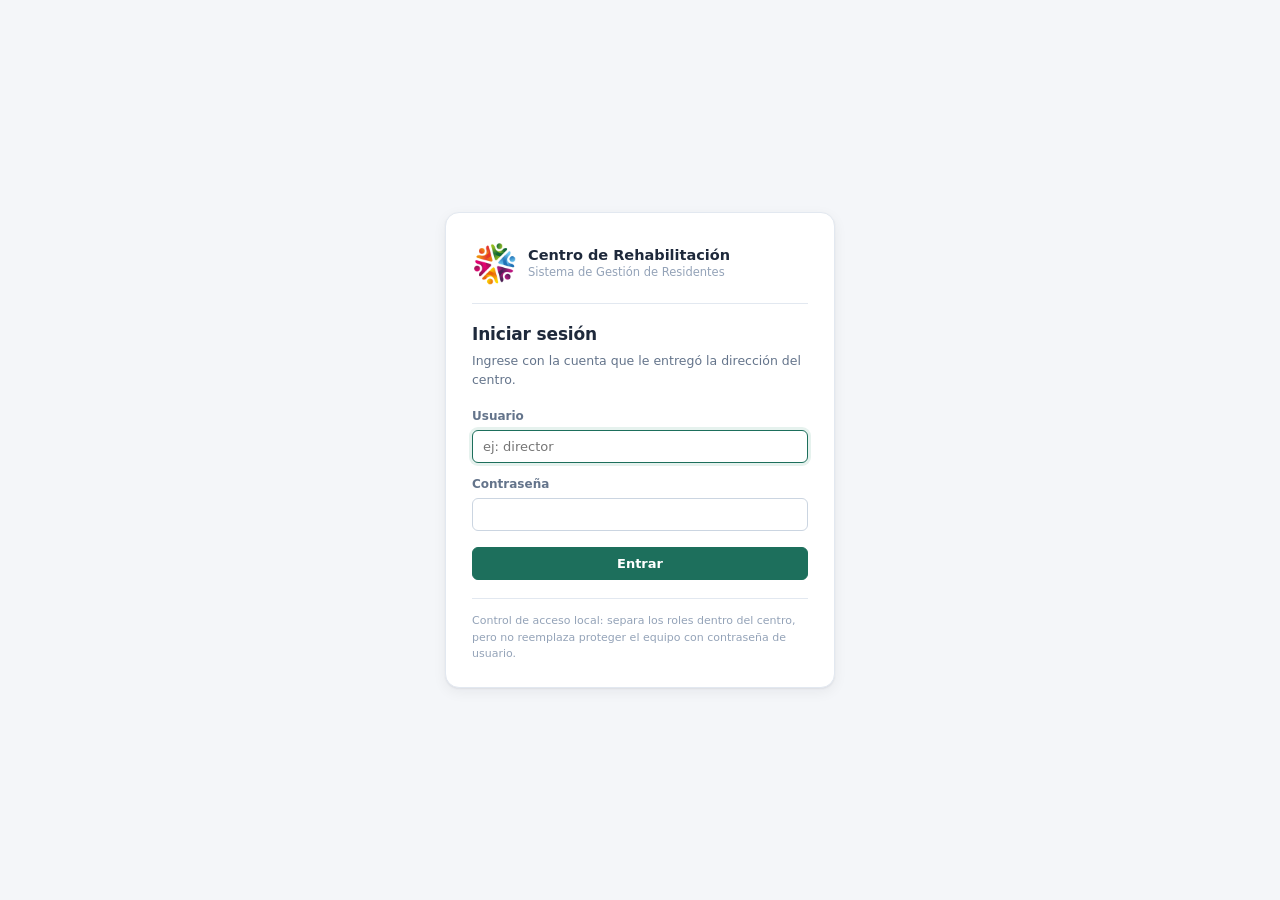
<file: Claude/app/index.html>
<!DOCTYPE html>
<html lang="es">
<head>
  <meta charset="utf-8">
  <meta name="viewport" content="width=device-width, initial-scale=1">
  <title>Gestión de Residentes — Centro de Rehabilitación</title>
  <link rel="stylesheet" href="css/styles.css">
  <link rel="icon" id="favicon" href="data:image/svg+xml,<svg xmlns='http://www.w3.org/2000/svg' viewBox='0 0 100 100'><rect width='100' height='100' rx='22' fill='%231d6f5c'/></svg>">
</head>
<body>

  <!-- Pantalla de acceso: se muestra mientras no hay sesión iniciada -->
  <div id="login-root" hidden></div>

  <div id="app" hidden>

    <!-- ---------- Barra lateral ---------- -->
    <aside class="sidebar">
      <div class="brand">
        <div class="brand-logo"><img id="logo-centro" alt="Logotipo del centro"></div>
        <div style="min-width:0">
          <div class="brand-name" id="nombre-centro">Centro de Rehabilitación</div>
          <div class="brand-sub" id="lema-centro">Gestión de residentes</div>
        </div>
      </div>

      <nav class="nav" id="nav"></nav>

      <div class="sidebar-foot">
        <div id="sesion"></div>
        <div class="sidebar-botones">
          <button class="btn btn-sm btn-ghost" data-action="tema" title="Cambiar tema claro / oscuro">🌓 Tema</button>
          <button class="btn btn-sm btn-ghost" data-action="cerrar-sesion" title="Cerrar sesión">⏻ Salir</button>
        </div>
      </div>
    </aside>

    <!-- ---------- Contenido principal ---------- -->
    <main class="main">
      <header class="topbar">
        <button class="btn btn-ghost btn-icon no-print" data-action="menu"
                id="btn-menu" aria-label="Abrir menú">☰</button>
        <div style="min-width:0">
          <h1 id="titulo">Dashboard</h1>
          <div class="sub" id="subtitulo"></div>
        </div>
        <div class="topbar-actions no-print" id="acciones-vista"></div>
      </header>

      <div class="view" id="vista"></div>
    </main>
  </div>

  <!-- Fondo oscuro que cubre el contenido cuando el menú se abre en móvil -->
  <div id="scrim" data-action="cerrar-menu" hidden></div>

  <div id="modal-root"></div>
  <div id="toast-root"></div>

  <!-- ---------- Scripts (orden relevante) ---------- -->
  <script src="js/logo.js" charset="utf-8"></script>
  <script src="js/version.js" charset="utf-8"></script>
  <script src="js/utils.js" charset="utf-8"></script>
  <script src="js/db.js" charset="utf-8"></script>
  <!-- app.js declara Vistas y Acciones: debe ir antes de los módulos que
       registran entradas en ellos. -->
  <script src="js/app.js" charset="utf-8"></script>
  <script src="js/alertas.js" charset="utf-8"></script>
  <script src="js/auth.js" charset="utf-8"></script>
  <script src="js/nomina.js" charset="utf-8"></script>
  <script src="js/dashboard.js" charset="utf-8"></script>
  <script src="js/residentes.js" charset="utf-8"></script>
  <script src="js/progreso.js" charset="utf-8"></script>
  <script src="js/conducta.js" charset="utf-8"></script>
  <script src="js/salidas.js" charset="utf-8"></script>
  <script src="js/llamadas.js" charset="utf-8"></script>
  <script src="js/tareas.js" charset="utf-8"></script>
  <script src="js/reportes.js" charset="utf-8"></script>
  <script src="js/configuracion.js" charset="utf-8"></script>
</body>
</html>
</file>
<file: Claude/app/css/styles.css>
/* ============================================================
   Centro de Rehabilitación — Sistema de Gestión de Residentes
   Hoja de estilos principal
   ============================================================ */

:root {
  --bg: #f4f6f9;
  --surface: #ffffff;
  --surface-2: #f8fafc;
  --border: #e2e8f0;
  --border-strong: #cbd5e1;
  --text: #1e293b;
  --text-soft: #64748b;
  --text-faint: #94a3b8;

  --primary: #1d6f5c;
  --primary-dark: #145243;
  --primary-soft: #e6f2ee;

  --accent: #2563eb;
  --accent-soft: #e6efff;

  --ok: #15803d;
  --ok-soft: #e7f6ec;
  --warn: #b45309;
  --warn-soft: #fdf3e3;
  --danger: #b91c1c;
  --danger-soft: #fdeaea;
  --info: #0e7490;
  --info-soft: #e2f4f7;
  --purple: #6d28d9;
  --purple-soft: #f0eafd;

  --radius: 10px;
  --radius-sm: 6px;
  --shadow: 0 1px 2px rgba(15, 23, 42, .06), 0 4px 14px rgba(15, 23, 42, .06);
  --shadow-lg: 0 10px 40px rgba(15, 23, 42, .18);
  --sidebar-w: 244px;
  --font: "Segoe UI", system-ui, -apple-system, Roboto, "Helvetica Neue", Arial, sans-serif;
}

[data-theme="dark"] {
  --bg: #0f1720;
  --surface: #172230;
  --surface-2: #1d2a3a;
  --border: #2a3a4d;
  --border-strong: #3b5068;
  --text: #e6edf5;
  --text-soft: #9fb0c4;
  --text-faint: #7488a0;

  --primary: #3fae90;
  --primary-dark: #2f8c73;
  --primary-soft: #16332c;

  --accent: #60a5fa;
  --accent-soft: #17263d;

  --ok: #4ade80;
  --ok-soft: #12301f;
  --warn: #fbbf24;
  --warn-soft: #33260d;
  --danger: #f87171;
  --danger-soft: #3a1919;
  --info: #38bdf8;
  --info-soft: #102c38;
  --purple: #a78bfa;
  --purple-soft: #241a3d;

  --shadow: 0 1px 2px rgba(0, 0, 0, .4), 0 4px 14px rgba(0, 0, 0, .3);
  --shadow-lg: 0 10px 40px rgba(0, 0, 0, .6);
}

* { box-sizing: border-box; }

html, body {
  margin: 0;
  padding: 0;
  height: 100%;
}

body {
  background: var(--bg);
  color: var(--text);
  font-family: var(--font);
  font-size: 14px;
  line-height: 1.5;
  -webkit-font-smoothing: antialiased;
}

a { color: var(--accent); text-decoration: none; }
a:hover { text-decoration: underline; }

h1, h2, h3, h4 { margin: 0; font-weight: 650; letter-spacing: -.01em; }

/* ---------- Layout ---------- */

#app {
  display: flex;
  min-height: 100vh;
}

.sidebar {
  width: var(--sidebar-w);
  flex: 0 0 var(--sidebar-w);
  background: var(--surface);
  border-right: 1px solid var(--border);
  display: flex;
  flex-direction: column;
  position: sticky;
  top: 0;
  height: 100vh;
}

.brand {
  padding: 18px 18px 14px;
  border-bottom: 1px solid var(--border);
  display: flex;
  gap: 11px;
  align-items: center;
}

.brand-logo {
  width: 38px;
  height: 38px;
  flex: 0 0 38px;
  display: grid;
  place-items: center;
}
.brand-logo img {
  width: 100%;
  height: 100%;
  object-fit: contain;
  display: block;
}

.brand-name { font-weight: 650; font-size: 14px; line-height: 1.25; }
.brand-sub { font-size: 11px; color: var(--text-faint); }

.nav { padding: 10px 10px; overflow-y: auto; flex: 1; }
.nav-label {
  font-size: 10.5px;
  text-transform: uppercase;
  letter-spacing: .09em;
  color: var(--text-faint);
  padding: 12px 10px 6px;
  font-weight: 650;
}

.nav-item {
  display: flex;
  align-items: center;
  gap: 10px;
  padding: 8px 10px;
  border-radius: var(--radius-sm);
  color: var(--text-soft);
  font-weight: 500;
  cursor: pointer;
  margin-bottom: 2px;
  border: 0;
  background: none;
  width: 100%;
  text-align: left;
  font-size: 13.5px;
  font-family: inherit;
}
.nav-item:hover { background: var(--surface-2); color: var(--text); text-decoration: none; }
.nav-item.active { background: var(--primary-soft); color: var(--primary-dark); font-weight: 600; }
[data-theme="dark"] .nav-item.active { color: var(--primary); }
.nav-item .ico { width: 17px; text-align: center; font-size: 15px; flex: 0 0 17px; }
.nav-item .badge-count {
  margin-left: auto;
  background: var(--danger);
  color: #fff;
  font-size: 10.5px;
  font-weight: 700;
  padding: 1px 6px;
  border-radius: 999px;
}

.sidebar-foot {
  padding: 10px;
  border-top: 1px solid var(--border);
  display: flex;
  flex-direction: column;
  gap: 8px;
}
.sidebar-botones { display: flex; gap: 8px; }

/* Ficha del usuario conectado */
.sesion-chip {
  display: flex;
  align-items: center;
  gap: 9px;
  width: 100%;
  padding: 7px 8px;
  border: 1px solid var(--border);
  border-radius: var(--radius-sm);
  background: var(--surface-2);
  font-family: inherit;
  text-align: left;
  cursor: pointer;
  min-width: 0;
}
.sesion-chip:hover { border-color: var(--primary); }
.sesion-nombre {
  display: block;
  font-size: 12.5px;
  font-weight: 600;
  color: var(--text);
  overflow: hidden;
  text-overflow: ellipsis;
  white-space: nowrap;
}
.sesion-rol { display: block; font-size: 11px; color: var(--text-faint); }

/* ---------- Pantalla de acceso ---------- */

#login-root {
  min-height: 100vh;
  min-height: 100dvh;
  display: flex;
  align-items: center;
  justify-content: center;
  padding: 24px 16px;
  background: var(--bg);
}
.login-caja {
  width: 100%;
  max-width: 390px;
  background: var(--surface);
  border: 1px solid var(--border);
  border-radius: 14px;
  box-shadow: var(--shadow);
  padding: 28px 26px 24px;
}
.login-marca {
  display: flex;
  align-items: center;
  gap: 12px;
  padding-bottom: 18px;
  margin-bottom: 18px;
  border-bottom: 1px solid var(--border);
}
.login-marca img { width: 44px; height: 44px; object-fit: contain; flex: 0 0 44px; }
.login-centro { font-weight: 650; font-size: 14.5px; line-height: 1.25; }
.login-sub { font-size: 11.5px; color: var(--text-faint); }
.login-caja h2 { font-size: 17px; }
.login-texto { font-size: 12.5px; color: var(--text-soft); margin: 4px 0 18px; }
.login-error {
  margin-top: 14px;
  background: var(--danger-soft);
  border: 1px solid var(--border);
  border-left: 3px solid var(--danger);
  border-radius: var(--radius-sm);
  padding: 9px 12px;
  font-size: 12.5px;
  color: var(--danger);
}
.login-pie {
  margin-top: 18px;
  padding-top: 14px;
  border-top: 1px solid var(--border);
  font-size: 11px;
  color: var(--text-faint);
  line-height: 1.5;
}

.main {
  flex: 1;
  min-width: 0;
  display: flex;
  flex-direction: column;
}

.topbar {
  background: var(--surface);
  border-bottom: 1px solid var(--border);
  padding: 14px 26px;
  display: flex;
  align-items: center;
  gap: 16px;
  position: sticky;
  top: 0;
  z-index: 20;
}
.topbar h1 { font-size: 18px; }
.topbar .sub { font-size: 12.5px; color: var(--text-soft); margin-top: 1px; }
.topbar-actions { margin-left: auto; display: flex; gap: 8px; align-items: center; }

.view { padding: 22px 26px 60px; }

/* Botón hamburguesa y fondo del menú: solo visibles en pantallas pequeñas */
#btn-menu { display: none; }
#scrim {
  position: fixed;
  inset: 0;
  background: rgba(15, 23, 42, .45);
  z-index: 55;
}
[hidden] { display: none !important; }

/* ---------- Buttons ---------- */

.btn {
  display: inline-flex;
  align-items: center;
  gap: 7px;
  padding: 8px 14px;
  border-radius: var(--radius-sm);
  border: 1px solid var(--border-strong);
  background: var(--surface);
  color: var(--text);
  font-size: 13px;
  font-weight: 550;
  font-family: inherit;
  cursor: pointer;
  white-space: nowrap;
  transition: background .12s, border-color .12s;
}
.btn:hover { background: var(--surface-2); text-decoration: none; }
.btn:active { transform: translateY(1px); }
.btn-primary { background: var(--primary); border-color: var(--primary); color: #fff; }
.btn-primary:hover { background: var(--primary-dark); border-color: var(--primary-dark); }
.btn-danger { background: var(--danger); border-color: var(--danger); color: #fff; }
.btn-danger:hover { filter: brightness(.92); background: var(--danger); }
.btn-ghost { border-color: transparent; background: transparent; color: var(--text-soft); }
.btn-ghost:hover { background: var(--surface-2); color: var(--text); }
.btn-sm { padding: 4px 9px; font-size: 12px; border-radius: 5px; }
.btn-icon { padding: 6px 8px; }
.btn:disabled { opacity: .5; cursor: not-allowed; }

/* ---------- Cards ---------- */

.card {
  background: var(--surface);
  border: 1px solid var(--border);
  border-radius: var(--radius);
  box-shadow: var(--shadow);
}
.card-head {
  padding: 14px 18px;
  border-bottom: 1px solid var(--border);
  display: flex;
  align-items: center;
  gap: 12px;
}
.card-head h3 { font-size: 14.5px; }
.card-head .sub { font-size: 12px; color: var(--text-soft); }
.card-head .right { margin-left: auto; display: flex; gap: 8px; align-items: center; }
.card-body { padding: 16px 18px; }
.card-body.tight { padding: 0; }

/* ---------- Grid ---------- */

.grid { display: grid; gap: 16px; }
.g2 { grid-template-columns: repeat(2, minmax(0, 1fr)); }
.g3 { grid-template-columns: repeat(3, minmax(0, 1fr)); }
.g4 { grid-template-columns: repeat(4, minmax(0, 1fr)); }
.g-2-1 { grid-template-columns: 2fr 1fr; }
.g-1-2 { grid-template-columns: 1fr 2fr; }

@media (max-width: 1180px) {
  .g4 { grid-template-columns: repeat(2, minmax(0, 1fr)); }
  .g-2-1, .g-1-2, .g3 { grid-template-columns: 1fr; }
}

/* ---------- Stat tiles ---------- */

.stat {
  background: var(--surface);
  border: 1px solid var(--border);
  border-radius: var(--radius);
  padding: 15px 16px;
  box-shadow: var(--shadow);
  display: flex;
  gap: 13px;
  align-items: flex-start;
}
.stat-ico {
  width: 38px; height: 38px; flex: 0 0 38px;
  border-radius: 9px;
  display: grid; place-items: center;
  font-size: 18px;
  background: var(--primary-soft);
}
.stat-val { font-size: 25px; font-weight: 700; line-height: 1.1; letter-spacing: -.02em; }
.stat-lab { font-size: 12px; color: var(--text-soft); margin-top: 2px; }
.stat-note { font-size: 11px; color: var(--text-faint); margin-top: 3px; }

/* Indicador pulsable: lleva a su sección ya filtrada */
a.stat-link, button.stat-link {
  cursor: pointer;
  color: inherit;
  text-align: left;
  font-family: inherit;
  width: 100%;
  transition: border-color .12s, box-shadow .12s, transform .12s;
}
.stat-link:hover {
  text-decoration: none;
  border-color: var(--primary);
  box-shadow: 0 2px 4px rgba(15, 23, 42, .06), 0 8px 20px rgba(15, 23, 42, .09);
}
.stat-link:active { transform: translateY(1px); }
.stat-link:focus-visible { outline: 2px solid var(--primary); outline-offset: 2px; }
.stat-ir {
  margin-left: auto;
  align-self: center;
  font-size: 20px;
  color: var(--text-faint);
  opacity: 0;
  transition: opacity .12s, transform .12s;
}
.stat-link:hover .stat-ir { opacity: 1; transform: translateX(2px); }

/* ---------- Tables ---------- */

.table-wrap { overflow-x: auto; }
table.tbl {
  width: 100%;
  border-collapse: collapse;
  font-size: 13px;
}
table.tbl th {
  text-align: left;
  padding: 10px 14px;
  font-size: 11px;
  text-transform: uppercase;
  letter-spacing: .06em;
  color: var(--text-faint);
  font-weight: 650;
  border-bottom: 1px solid var(--border);
  background: var(--surface-2);
  white-space: nowrap;
}
table.tbl td {
  padding: 10px 14px;
  border-bottom: 1px solid var(--border);
  vertical-align: middle;
}
table.tbl tbody tr:last-child td { border-bottom: 0; }
table.tbl tbody tr:hover { background: var(--surface-2); }
table.tbl td.actions { text-align: right; white-space: nowrap; }
table.tbl .muted { color: var(--text-soft); }
.row-click { cursor: pointer; }

.empty {
  padding: 44px 20px;
  text-align: center;
  color: var(--text-faint);
}
.empty .big { font-size: 30px; margin-bottom: 8px; opacity: .55; }
.empty p { margin: 4px 0 14px; font-size: 13px; }

/* ---------- Badges / chips ---------- */

.badge {
  display: inline-block;
  padding: 2px 8px;
  border-radius: 999px;
  font-size: 11.5px;
  font-weight: 600;
  line-height: 1.55;
  white-space: nowrap;
}
.b-ok { background: var(--ok-soft); color: var(--ok); }
.b-warn { background: var(--warn-soft); color: var(--warn); }
.b-danger { background: var(--danger-soft); color: var(--danger); }
.b-info { background: var(--info-soft); color: var(--info); }
.b-primary { background: var(--primary-soft); color: var(--primary-dark); }
[data-theme="dark"] .b-primary { color: var(--primary); }
.b-purple { background: var(--purple-soft); color: var(--purple); }
.b-gray { background: var(--surface-2); color: var(--text-soft); border: 1px solid var(--border); }

.dot { display: inline-block; width: 8px; height: 8px; border-radius: 50%; margin-right: 6px; vertical-align: 1px; }

/* ---------- Forms ---------- */

.form-grid { display: grid; grid-template-columns: repeat(12, minmax(0, 1fr)); gap: 13px; }
.field { display: flex; flex-direction: column; gap: 5px; min-width: 0; }
.field > label { font-size: 12px; font-weight: 600; color: var(--text-soft); }
.field .help { font-size: 11px; color: var(--text-faint); }
.req { color: var(--danger); }

input[type="text"], input[type="date"], input[type="time"], input[type="number"],
input[type="search"], input[type="tel"], input[type="email"], input[type="password"],
select, textarea {
  width: 100%;
  padding: 8px 10px;
  border: 1px solid var(--border-strong);
  border-radius: var(--radius-sm);
  background: var(--surface);
  color: var(--text);
  font-family: inherit;
  font-size: 13px;
}
textarea { resize: vertical; min-height: 74px; line-height: 1.5; }
input:focus, select:focus, textarea:focus {
  outline: none;
  border-color: var(--primary);
  box-shadow: 0 0 0 3px var(--primary-soft);
}
input[type="checkbox"] { width: 15px; height: 15px; accent-color: var(--primary); }
.check-row { display: flex; align-items: center; gap: 8px; padding-top: 21px; }
.check-row label { font-size: 13px; font-weight: 500; color: var(--text); }

/* Grupo de casillas para selección múltiple */
.checks {
  display: grid;
  grid-template-columns: repeat(auto-fill, minmax(170px, 1fr));
  gap: 6px 12px;
  border: 1px solid var(--border-strong);
  border-radius: var(--radius-sm);
  padding: 11px 12px;
  background: var(--surface-2);
}
.checks .check {
  display: flex;
  align-items: center;
  gap: 8px;
  font-size: 13px;
  font-weight: 500;
  cursor: pointer;
  padding: 3px 0;
  min-width: 0;
}
.checks .check span { min-width: 0; }
.checks .check:hover { color: var(--primary-dark); }
[data-theme="dark"] .checks .check:hover { color: var(--primary); }

/* Bloque plegable de campos opcionales en los formularios rápidos */
.detalles-opcionales {
  margin-top: 16px;
  border: 1px solid var(--border);
  border-radius: var(--radius-sm);
  background: var(--surface-2);
}
.detalles-opcionales > summary {
  cursor: pointer;
  padding: 10px 13px;
  font-size: 12.5px;
  font-weight: 600;
  color: var(--text-soft);
  list-style: none;
}
.detalles-opcionales > summary::-webkit-details-marker { display: none; }
.detalles-opcionales > summary::before { content: "▸ "; color: var(--text-faint); }
.detalles-opcionales[open] > summary::before { content: "▾ "; }
.detalles-opcionales > summary:hover { color: var(--text); }
.detalles-opcionales[open] > summary { border-bottom: 1px solid var(--border); }
.detalles-opcionales > .form-grid { padding: 14px 13px; }

.toolbar {
  display: flex;
  gap: 9px;
  align-items: center;
  flex-wrap: wrap;
  margin-bottom: 15px;
}
.toolbar .search { position: relative; flex: 1 1 240px; max-width: 340px; }
.toolbar .search input { padding-left: 30px; }
.toolbar .search::before {
  content: "🔍";
  position: absolute;
  left: 9px; top: 50%;
  transform: translateY(-50%);
  font-size: 12px;
  opacity: .55;
}
.toolbar select, .toolbar input[type="date"] { width: auto; min-width: 130px; }
.toolbar .spacer { flex: 1; }

/* ---------- Modal ---------- */

.modal-backdrop {
  position: fixed;
  inset: 0;
  background: rgba(15, 23, 42, .5);
  backdrop-filter: blur(2px);
  display: flex;
  align-items: flex-start;
  justify-content: center;
  padding: 40px 16px;
  overflow-y: auto;
  z-index: 100;
}
.modal {
  background: var(--surface);
  border-radius: 12px;
  box-shadow: var(--shadow-lg);
  width: 100%;
  max-width: 620px;
  border: 1px solid var(--border);
  animation: pop .14s ease-out;
}
.modal.wide { max-width: 900px; }
.modal.narrow { max-width: 430px; }
@keyframes pop { from { opacity: 0; transform: translateY(-8px) scale(.99); } }

.modal-head {
  padding: 16px 20px;
  border-bottom: 1px solid var(--border);
  display: flex;
  align-items: center;
  gap: 12px;
}
.modal-head h3 { font-size: 15.5px; }
.modal-head .sub { font-size: 12px; color: var(--text-soft); margin-top: 1px; }
.modal-body { padding: 20px; max-height: 66vh; overflow-y: auto; }
.modal-foot {
  padding: 13px 20px;
  border-top: 1px solid var(--border);
  display: flex;
  justify-content: flex-end;
  gap: 9px;
  background: var(--surface-2);
  border-radius: 0 0 12px 12px;
}
.modal-foot .left { margin-right: auto; }

/* ---------- Toast ---------- */

#toast-root {
  position: fixed;
  bottom: 20px;
  right: 20px;
  display: flex;
  flex-direction: column;
  gap: 9px;
  z-index: 200;
}
.toast {
  background: var(--surface);
  border: 1px solid var(--border);
  border-left: 4px solid var(--primary);
  border-radius: 8px;
  padding: 11px 16px;
  box-shadow: var(--shadow-lg);
  font-size: 13px;
  max-width: 360px;
  animation: slidein .18s ease-out;
}
.toast.err { border-left-color: var(--danger); }
.toast.warn { border-left-color: var(--warn); }
@keyframes slidein { from { opacity: 0; transform: translateX(20px); } }

/* ---------- Misc pieces ---------- */

.section-title {
  font-size: 12px;
  text-transform: uppercase;
  letter-spacing: .07em;
  color: var(--text-faint);
  font-weight: 650;
  margin: 22px 0 10px;
}

.kv { display: grid; grid-template-columns: 150px 1fr; gap: 7px 14px; font-size: 13px; }
.kv dt { color: var(--text-soft); font-weight: 500; }
.kv dd { margin: 0; font-weight: 500; }

.avatar {
  width: 34px; height: 34px; flex: 0 0 34px;
  border-radius: 50%;
  background: var(--primary-soft);
  color: var(--primary-dark);
  display: grid; place-items: center;
  font-weight: 700; font-size: 12.5px;
}
[data-theme="dark"] .avatar { color: var(--primary); }
.avatar.lg { width: 58px; height: 58px; flex-basis: 58px; font-size: 20px; }
.acciones-rapidas { display: flex; gap: 7px; flex-wrap: wrap; }

.person { display: flex; align-items: center; gap: 10px; }
.person .nm { font-weight: 600; }
.person .mt { font-size: 11.5px; color: var(--text-faint); }

.timeline { position: relative; padding-left: 22px; }
.timeline::before {
  content: "";
  position: absolute;
  left: 5px; top: 4px; bottom: 4px;
  width: 2px;
  background: var(--border);
}
.tl-item { position: relative; padding-bottom: 16px; }
.tl-item::before {
  content: "";
  position: absolute;
  left: -21px; top: 5px;
  width: 10px; height: 10px;
  border-radius: 50%;
  background: var(--primary);
  border: 2px solid var(--surface);
  box-shadow: 0 0 0 2px var(--border);
}
.tl-item.warn::before { background: var(--warn); }
.tl-item.danger::before { background: var(--danger); }
.tl-item.info::before { background: var(--info); }
.tl-item.ok::before { background: var(--ok); }
.tl-date { font-size: 11.5px; color: var(--text-faint); font-weight: 600; }
.tl-body { font-size: 13px; margin-top: 2px; white-space: pre-wrap; }

/* Línea de tiempo de etapas del tratamiento */
.tl-etapas { position: relative; padding-left: 26px; }
.tl-etapas::before {
  content: "";
  position: absolute;
  left: 7px; top: 8px; bottom: 8px;
  width: 2px;
  background: var(--border);
}
.tl-etapa { position: relative; padding: 7px 0; display: flex; gap: 10px; }
.tl-punto {
  position: absolute;
  left: -25px; top: 12px;
  width: 12px; height: 12px;
  border-radius: 50%;
  background: var(--surface);
  border: 2px solid var(--border-strong);
}
.tl-etapa.pasada .tl-punto { background: var(--primary); border-color: var(--primary); }
.tl-etapa.actual .tl-punto {
  background: var(--warn);
  border-color: var(--warn);
  box-shadow: 0 0 0 4px var(--warn-soft);
}
.tl-nombre { font-size: 13px; font-weight: 600; }
.tl-etapa.futura .tl-nombre { color: var(--text-faint); font-weight: 500; }
.tl-etapa.actual .tl-nombre { color: var(--primary-dark); }
[data-theme="dark"] .tl-etapa.actual .tl-nombre { color: var(--primary); }
.tl-detalle { font-size: 11.5px; color: var(--text-soft); }
.tl-etapa.futura .tl-detalle { color: var(--text-faint); }

.bars { display: flex; flex-direction: column; gap: 10px; }
.bar-row { display: grid; grid-template-columns: 130px 1fr 42px; gap: 10px; align-items: center; font-size: 12.5px; }
.bar-track { background: var(--surface-2); border-radius: 999px; height: 9px; overflow: hidden; border: 1px solid var(--border); }
.bar-fill { height: 100%; background: var(--primary); border-radius: 999px; }
.bar-num { text-align: right; font-weight: 650; font-variant-numeric: tabular-nums; }

.alert-item {
  display: flex;
  gap: 11px;
  padding: 11px 14px;
  border-bottom: 1px solid var(--border);
  align-items: flex-start;
}
.alert-item:last-child { border-bottom: 0; }
.alert-item .ai-ico { font-size: 16px; line-height: 1.3; flex: 0 0 auto; }
.alert-item .ai-c { flex: 1 1 0; min-width: 0; }
.alert-item .ai-t { font-weight: 600; font-size: 13px; }
.alert-item .ai-d { font-size: 12px; color: var(--text-soft); margin-top: 1px; }
.alert-item .ai-a { margin-left: auto; }

.tabs { display: flex; gap: 3px; border-bottom: 1px solid var(--border); margin-bottom: 18px; overflow-x: auto; }
.tab {
  padding: 9px 14px;
  border: 0;
  background: none;
  color: var(--text-soft);
  font-family: inherit;
  font-size: 13px;
  font-weight: 550;
  cursor: pointer;
  border-bottom: 2px solid transparent;
  white-space: nowrap;
}
.tab:hover { color: var(--text); }
.tab.active { color: var(--primary-dark); border-bottom-color: var(--primary); font-weight: 650; }
[data-theme="dark"] .tab.active { color: var(--primary); }

.note {
  background: var(--info-soft);
  border: 1px solid var(--border);
  border-left: 3px solid var(--info);
  border-radius: var(--radius-sm);
  padding: 11px 14px;
  font-size: 12.5px;
  color: var(--text);
}
.note.warn { background: var(--warn-soft); border-left-color: var(--warn); }
.note.danger { background: var(--danger-soft); border-left-color: var(--danger); }

.mono { font-family: ui-monospace, Consolas, "Courier New", monospace; font-size: 12px; }
.muted { color: var(--text-soft); }
.faint { color: var(--text-faint); }
.small { font-size: 12px; }
.right { text-align: right; }
.center { text-align: center; }
.nowrap { white-space: nowrap; }
.pre { white-space: pre-wrap; }
.mt0 { margin-top: 0; }
.mb0 { margin-bottom: 0; }
.hidden { display: none !important; }

/* ---------- Reports ---------- */

.report {
  background: var(--surface);
  border: 1px solid var(--border);
  border-radius: var(--radius);
  padding: 34px 40px;
  box-shadow: var(--shadow);
  max-width: 900px;
  margin: 0 auto;
}
.report h2 { font-size: 19px; margin-bottom: 2px; }
.rep-head {
  display: flex;
  justify-content: space-between;
  align-items: flex-start;
  border-bottom: 2px solid var(--primary);
  padding-bottom: 14px;
  margin-bottom: 20px;
  gap: 20px;
}
.rep-ident { display: flex; gap: 14px; align-items: flex-start; min-width: 0; }
.rep-logo { width: 54px; height: 54px; flex: 0 0 54px; object-fit: contain; }
.rep-head .center-name { font-size: 12px; color: var(--text-soft); text-transform: uppercase; letter-spacing: .07em; font-weight: 650; }
.rep-sec { margin-top: 24px; }
.rep-sec > h4 {
  font-size: 12px;
  text-transform: uppercase;
  letter-spacing: .07em;
  color: var(--primary-dark);
  border-bottom: 1px solid var(--border);
  padding-bottom: 5px;
  margin-bottom: 11px;
}
[data-theme="dark"] .rep-sec > h4 { color: var(--primary); }
.rep-sign {
  margin-top: 52px;
  display: grid;
  grid-template-columns: 1fr 1fr;
  gap: 40px;
  text-align: center;
  font-size: 12px;
  color: var(--text-soft);
}
.rep-sign div { border-top: 1px solid var(--border-strong); padding-top: 7px; }
.rep-stats { display: grid; grid-template-columns: repeat(4, 1fr); gap: 12px; }
.rep-stat { background: var(--surface-2); border: 1px solid var(--border); border-radius: 8px; padding: 11px 13px; }
.rep-stat .v { font-size: 20px; font-weight: 700; }
.rep-stat .l { font-size: 11px; color: var(--text-soft); }

/* ============================================================
   Adaptación a tablets y teléfonos
   ============================================================
   Se usa "screen" para que la impresión conserve siempre el
   diseño de escritorio (tablas como tablas, dos columnas, etc.).
   ============================================================ */

@media screen and (max-width: 980px) {
  .g2 { grid-template-columns: 1fr; }
  .report { padding: 26px 24px; }
}

/* ---------- Teléfonos y tablets en vertical ---------- */

@media screen and (max-width: 780px) {

  /* Menú lateral deslizante */
  #btn-menu { display: inline-flex; }
  .sidebar {
    position: fixed;
    top: 0;
    left: 0;
    z-index: 60;
    height: 100vh;
    height: 100dvh;
    width: 262px;
    flex-basis: 262px;
    transform: translateX(-100%);
    transition: transform .22s ease;
  }
  .sidebar.open { transform: none; box-shadow: var(--shadow-lg); }
  .nav-item { padding: 11px 12px; font-size: 14.5px; }

  /* Cabecera */
  .topbar { padding: 10px 14px; gap: 10px; flex-wrap: wrap; }
  .topbar h1 { font-size: 16.5px; }
  .topbar .sub { font-size: 11.5px; }
  .topbar-actions { margin-left: 0; width: 100%; flex-wrap: wrap; }
  .topbar-actions .btn { flex: 1 1 auto; justify-content: center; }

  .view { padding: 14px 14px 56px; }

  /* Cuadrículas */
  .g3, .g4 { grid-template-columns: repeat(2, minmax(0, 1fr)); }
  .grid { gap: 12px; }

  /* Indicadores */
  .stat { padding: 12px 13px; gap: 10px; }
  .stat-ico { width: 32px; height: 32px; flex-basis: 32px; font-size: 16px; }
  .stat-val { font-size: 21px; }
  .stat-lab { font-size: 11.5px; }

  /* Tarjetas */
  .card-head { padding: 12px 14px; flex-wrap: wrap; }
  .card-head .right { margin-left: auto; }
  .card-body { padding: 14px; }

  /* Barra de filtros: buscador a lo ancho y filtros de a dos */
  .toolbar { gap: 8px; }
  .toolbar .search { flex: 1 1 100%; max-width: none; }
  .toolbar select,
  .toolbar input[type="date"] { flex: 1 1 calc(50% - 4px); min-width: 0; width: auto; }
  .toolbar .spacer { display: none; }
  .toolbar > .small { width: 100%; }

  /* Formularios: una sola columna */
  .form-grid > * { grid-column: span 12 !important; }
  .check-row { padding-top: 0; }

  /* Campos a 16 px: evita que iOS haga zoom al enfocarlos */
  input[type="text"], input[type="date"], input[type="time"], input[type="number"],
  input[type="search"], input[type="tel"], input[type="email"], input[type="password"],
  select, textarea {
    font-size: 16px;
    padding: 10px 11px;
  }

  /* Botones con área de toque cómoda */
  .btn { padding: 10px 14px; }
  .btn-sm { padding: 7px 11px; font-size: 12.5px; }

  /* Modales a pantalla completa */
  .modal-backdrop { padding: 0; align-items: stretch; }
  .modal, .modal.wide, .modal.narrow {
    max-width: none;
    border-radius: 0;
    border: 0;
    min-height: 100vh;
    min-height: 100dvh;
    display: flex;
    flex-direction: column;
  }
  .modal-body { max-height: none; flex: 1 1 auto; padding: 16px 14px; }
  .modal-head { padding: 14px; position: sticky; top: 0; background: var(--surface); z-index: 2; }
  .modal-foot {
    border-radius: 0;
    padding: 12px 14px;
    flex-wrap: wrap;
    position: sticky;
    bottom: 0;
  }
  .modal-foot .left { width: 100%; margin: 0 0 8px; }
  .modal-foot > .btn { flex: 1 1 0; justify-content: center; }

  /* Listas de descripción apiladas */
  .kv { grid-template-columns: 1fr; gap: 0; }
  .kv dt {
    font-size: 11px;
    text-transform: uppercase;
    letter-spacing: .04em;
    color: var(--text-faint);
    margin-top: 10px;
  }
  .kv dt:first-child { margin-top: 0; }

  /* Gráficos de barras */
  .bar-row { grid-template-columns: 96px 1fr 32px; gap: 8px; font-size: 12px; }

  /* Alertas: el botón pasa debajo del texto */
  .alert-item { flex-wrap: wrap; }
  .alert-item .ai-a { width: 100%; margin-left: 0; padding-left: 27px; margin-top: 6px; }

  /* Acciones rápidas de la ficha: a lo ancho de la tarjeta */
  .acciones-rapidas { width: 100%; }
  .acciones-rapidas .btn { flex: 1 1 calc(50% - 4px); justify-content: center; }

  /* Pestañas desplazables */
  .tabs { -webkit-overflow-scrolling: touch; scrollbar-width: none; }
  .tabs::-webkit-scrollbar { display: none; }

  /* Avisos */
  #toast-root { left: 14px; right: 14px; bottom: 14px; }
  .toast { max-width: none; }

  /* Informes */
  .report { padding: 18px 15px; }
  .report h2 { font-size: 17px; }
  .rep-head { flex-direction: column; gap: 12px; }
  .rep-head .right { text-align: left; }
  .rep-stats { grid-template-columns: repeat(2, 1fr); gap: 10px; }
  .rep-sign { grid-template-columns: 1fr; gap: 30px; margin-top: 38px; }
  .rep-sec > div[style*="grid-template-columns"] { display: block !important; }
  .rep-sec > div[style*="grid-template-columns"] > div + div { margin-top: 18px; }
}

/* ---------- Tablas convertidas en tarjetas ---------- */

@media screen and (max-width: 720px) {
  .table-wrap { overflow-x: visible; }

  table.tbl,
  table.tbl tbody,
  table.tbl tr,
  table.tbl td { display: block; width: 100%; }

  table.tbl thead { display: none; }

  table.tbl tr {
    padding: 13px 14px;
    border-bottom: 1px solid var(--border);
  }
  table.tbl tbody tr:last-child { border-bottom: 0; }

  /* La primera celda actúa como título de la tarjeta */
  table.tbl tr > td:first-child {
    padding: 0 0 8px;
    margin-bottom: 7px;
    border-bottom: 1px dashed var(--border);
    font-weight: 600;
  }
  table.tbl tr > td:first-child::before { display: none; }

  /* La etiqueta de la columna se posiciona a la izquierda de forma
     absoluta para no alterar el contenido de la celda, que puede
     tener varias líneas o elementos. */
  table.tbl td {
    position: relative;
    border: 0;
    padding: 5px 0 5px 40%;
    min-height: 26px;
  }
  table.tbl td::before {
    content: attr(data-l);
    position: absolute;
    left: 0;
    top: 6px;
    width: 37%;
    font-size: 10.5px;
    text-transform: uppercase;
    letter-spacing: .05em;
    color: var(--text-faint);
    font-weight: 650;
    line-height: 1.35;
  }

  /* Columna de acciones (sin título): ocupa todo el ancho, abajo */
  table.tbl td[data-l=""] {
    padding: 10px 0 0;
    text-align: left;
    display: flex;
    flex-wrap: wrap;
    gap: 6px;
    white-space: normal;
  }
  table.tbl td[data-l=""]::before { display: none; }
  table.tbl td.actions { text-align: left; white-space: normal; }

  /* En formato tarjeta el contenido puede ocupar varias líneas */
  table.tbl td.nowrap { white-space: normal; }
}

/* ---------- Teléfonos pequeños ---------- */

@media screen and (max-width: 430px) {
  .g3 { grid-template-columns: 1fr; }
  .stat { padding: 11px 11px; gap: 9px; }
  .stat-ico { width: 28px; height: 28px; flex-basis: 28px; font-size: 14px; }
  .stat-val { font-size: 19px; }
  .stat-lab { font-size: 11px; line-height: 1.35; }
  .stat-note { font-size: 10.5px; }
  .rep-stat .v { font-size: 17px; }
  table.tbl td { padding-left: 46%; }
  table.tbl td::before { width: 43%; }
  .bar-row { grid-template-columns: 84px 1fr 30px; }
}

@media print {
  @page { margin: 16mm; }
  body { background: #fff; }
  .sidebar, .topbar, .no-print, #toast-root { display: none !important; }
  .view { padding: 0 !important; }
  .report {
    box-shadow: none;
    border: 0;
    padding: 0;
    max-width: none;
    color: #000;
  }
  .report * { color: #000 !important; }
  .rep-sec { break-inside: avoid; }
  table.tbl th { background: #f0f0f0 !important; }
  .badge { border: 1px solid #999; }
}
</file>
